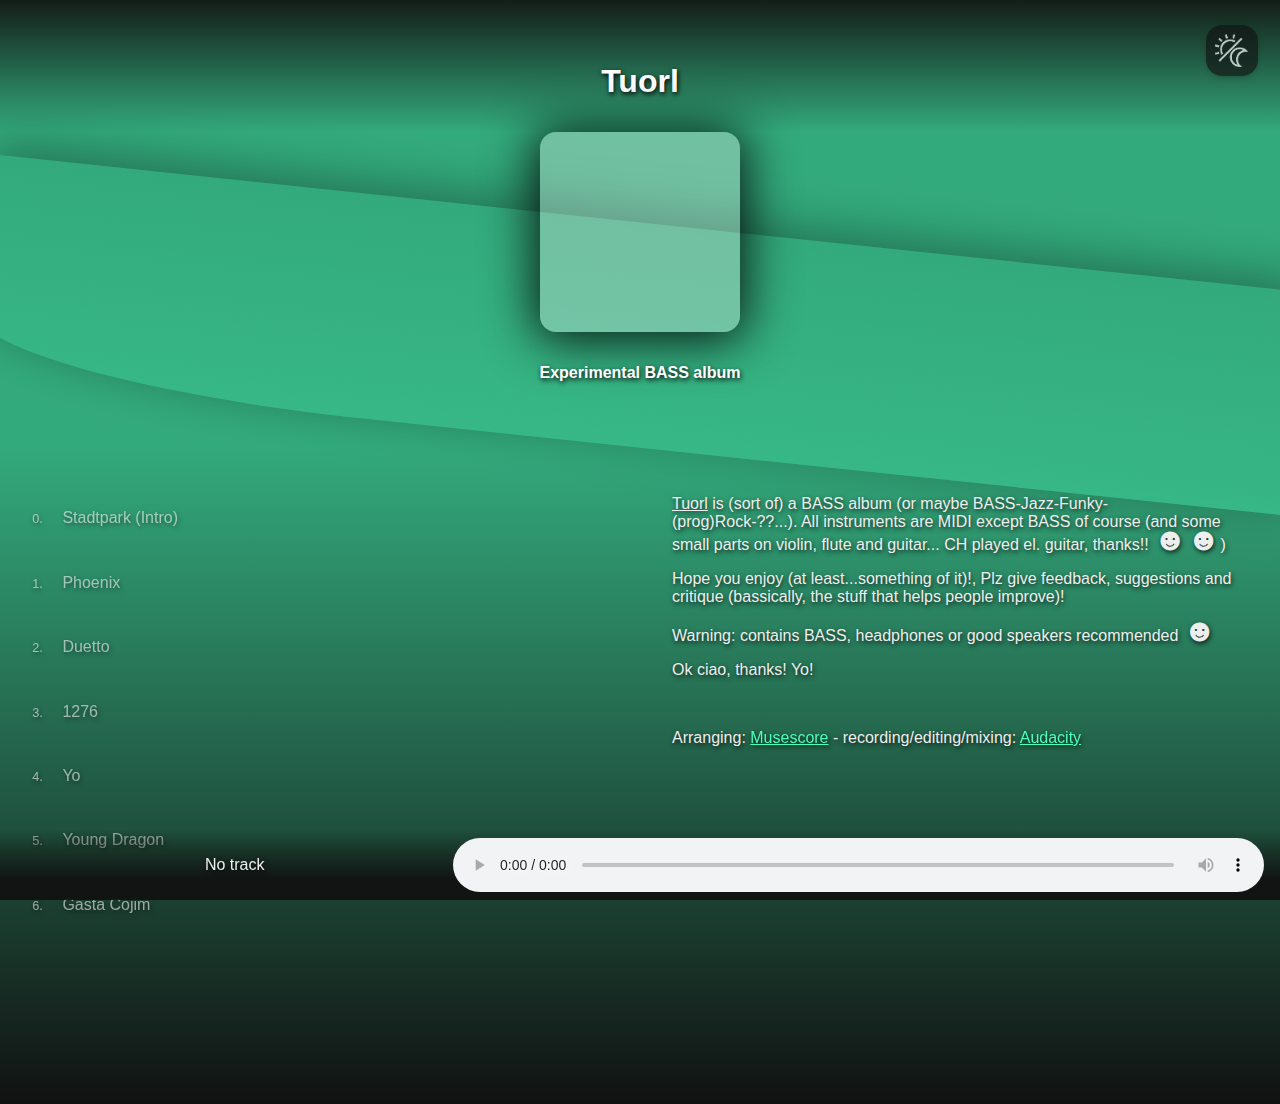
<file: tuorl/index.html>
<!DOCTYPE html>
<html lang="en">
  <head>
    <meta http-equiv="content-type" content="text/html; charset=UTF-8">
    <!-- META-INFO -->
    <title>Tuorl @ LukeMusic</title>
    <meta name="viewport" content="width=device-width, initial-scale=1.0">
    <meta name="description" content="Tuorl BASS Album experiment by Luke">
    <meta name="keywords" content="bass,music,album,jazz,prog,rock,midi,opensource">
    <link rel="shortcut icon" href="../assets/favicon.png" type="image/x-icon">
    <!-- CUSTOM OPEN FONT -->
    <link rel="stylesheet" media="screen" href="https://fontlibrary.org/face/trueno"
      type="text/css">
    <!-- CUSTOM STYLE AND SCRIPTING BY FLOWIN.SPACE -->
    <link rel="stylesheet" href="../assets/style.min.css" type="text/css">
    <script src="../assets/script.min.js" defer="defer"></script>
    <!-- CUSTOMIZATIONS FOT EACH ALBUM/PAGE -->
    <style>
        :root {
            /* MAIN COLOR THEME */
            --theme-color: #33aa7c;
            /* ALBUM COVER IMG */
            --cover-img: url("https://images.unsplash.com/photo-1462965326201-d02e4f455804?ixlib=rb-1.2.1&ixid=eyJhcHBfaWQiOjEyMDd9&auto=format&fit=crop&w=250&q=30");
            /* BACKGROUND IMG */
            --background-img: url("https://images.unsplash.com/photo-1571887379176-bec8d6a71fd6?ixlib=rb-1.2.1&auto=format&fit=crop&w=1050&q=30");
        }
    </style>
    <script>
        // SITE THEME (DARK/LIGHT) default is 'dark'
        let theme = 'dark';
        // TRACKLIST NUMBERING START-POINT (usually 0 or 1, if removed 1 is default)
        let first_track = 0;
        // TRACKLIST NAME/PATH (DO NOT DELETE OR RENAME THIS ARRAY)
        let album = [{
            'title': 'Stadtpark (intro)',
            'path': 'https://bamboo.eigenlab.org/~luke/Music/Tuorl/00_(intro)_Stadtpark.mp3'
        }, {
            'title': 'Phoenix',
            'path': 'https://bamboo.eigenlab.org/~luke/Music/Tuorl/01_Phoenix.mp3'
        }, {
            'title': 'Duetto',
            'path': 'https://bamboo.eigenlab.org/~luke/Music/Tuorl/02_Duetto.mp3'
        }, {
            'title': '1276',
            'path': 'https://bamboo.eigenlab.org/~luke/Music/Tuorl/03_1276.mp3'
        }, {
            'title': 'Yo',
            'path': 'https://bamboo.eigenlab.org/~luke/Music/Tuorl/04_Yo.mp3'
        }, {
            'title': 'Young Dragon',
            'path': 'https://bamboo.eigenlab.org/~luke/Music/Tuorl/05_Young_Dragon.mp3'
        }, {
            'title': 'Gasta Cojim',
            'path': 'https://bamboo.eigenlab.org/~luke/Music/Tuorl/06_Gasta_Cojim.mp3'
        }];
    </script>
  </head>
  <body class="flex dark">
    <header class="tilt-gradient flex column center justify-center"><span id="theme_toggle"
        onclick="toggleTheme();" class="btn-glass"></span>
      <!-- ALBUM TITLE -->
      <h1>Tuorl</h1>
      <span class="album-cover"></span>
      <!-- ALBUM BRIEF DESCRIPTION and/or ARTISTS -->
      <p>Experimental BASS album</p>
    </header>
    <section class="main-content flex">
      <ol id="tracklist">
      </ol>
      <div id="details">
        <!-- ALBUM FULL DETAILS/CREDITS -->
        <p><u>Tuorl</u> is (sort of) a BASS album (or maybe
          BASS-Jazz-Funky-(prog)Rock-??...). All instruments are MIDI except
          BASS of course (and some small parts on violin, flute and guitar... CH
          played el. guitar, thanks!! <span class="big">☻☻</span>)</p>
        <p>Hope you enjoy (at least...something of it)!, Plz give feedback,
          suggestions and critique (bassically, the stuff that helps people
          improve)!</p>
        <p>Warning: contains BASS, headphones or good speakers recommended <span class="big">☻</span></p>
        <p>Ok ciao, thanks! Yo!</p>
        <p><br>
        </p>
        <p>Arranging: <a href="https://musescore.org/en" title="Musescore" target="_blank">Musescore</a>
          - recording/editing/mixing: <a href="Musescore%20" title="https://www.audacityteam.org/"
            target="_blank">Audacity</a></p>
      </div>
    </section>
    <!-- PLAYER, DO NOT TOUCH -->
    <footer id="player" class="flex center space-evenly"><span id="now_playing">No
        track</span><audio src="#" controls="controls"></audio></footer>
  </body>
</html>
</file>
<file: assets/style.min.css>
:root{--theme-color:#3a9;--light-color:#eee;--dark-color:#111;--light-color-bitalpha:#eee5;--dark-color-bitalpha:#111e;--light-color-semialpha:#eee2;--dark-color-semialpha:#1118;--light-txt-shadow:1px 1px 4px #fff8;--dark-txt-shadow:1px 2px 5px #000c;--light-btn:#eeee;--dark-btn:#111d;--trans-a:all .5s;--trans-a-delayed:all .5s .25s;--space:1em;--cover-img:url("https://images.unsplash.com/photo-1462965326201-d02e4f455804?ixlib=rb-1.2.1&ixid=eyJhcHBfaWQiOjEyMDd9&auto=format&fit=crop&w=250&q=30");--background-img:url("https://images.unsplash.com/photo-1571887379176-bec8d6a71fd6?ixlib=rb-1.2.1&auto=format&fit=crop&w=1050&q=30")}::selection{color:var(--theme-color);text-shadow:none!important}.dark ::selection{background:var(--dark-color)}.light ::selection{background:var(--light-color)}*{box-sizing:border-box}.flex{display:flex;flex-wrap:wrap}.flex.column{flex-direction:column}.flex.center{align-items:center}.flex.justify-center{justify-content:center}.flex.space-evenly{justify-content:space-evenly}body{margin:0;width:100vw;min-height:100vh;overflow-x:hidden!important;font-family:TruenoRegular,sans-serif;background:var(--theme-color)}body.dark{color:var(--light-color)}body.light{color:var(--dark-dark)}.btn-glass{opacity:.7;transition:var(--trans-a-delayed) ease-in-out!important;cursor:pointer}.btn-glass:focus,.btn-glass:hover{transition:all .4s!important;opacity:1!important}.btn-glass:active{transform:rotateX(40deg)}.dark .btn-glass{color:var(--light-color);background:var(--dark-color-bitalpha);box-shadow:0 2px 10px -4px #000a}.light .btn-glass{color:var(--dark-color);background:var(--light-color-bitalpha);box-shadow:0 2px 20px -5px #0007}a{color:var(--theme-color);filter:brightness(1.5)}.big{font-size:2em;font-weight:100;line-height:.5em;display:inline}.main-content{width:100%;padding-bottom:8em}.dark .main-content{background:linear-gradient(var(--theme-color),var(--dark-color))}.light .main-content{background:linear-gradient(var(--theme-color),var(--light-color))}header{width:100vw;background:var(--background-img) center center no-repeat;background-size:cover;user-select:none;color:#fff;text-shadow:1px 2px 5px #000f!important;font-weight:700;text-align:center;z-index:0;position:relative;top:-1px}header::after{content:'';width:100%;height:5em;background:linear-gradient(transparent,var(--theme-color))}header *{z-index:1}header.tilt-gradient{padding-bottom:3em}header.tilt-gradient::after{width:calc(100% + 3em);height:50%;background:linear-gradient(transparent,var(--theme-color));transform:rotate(6deg);border-radius:0 0 0 30%;box-shadow:0 -10px 50px #0005;top:50%;position:absolute;transition:var(--trans-a)}.dark header.tilt-gradient::after{filter:brightness(1.08)}.light header.tilt-gradient::after{filter:brightness(.97)}header .album-cover{box-shadow:0 3px 50px 5px #000d;width:200px;height:200px;border-radius:1em;padding:.7em;margin-bottom:1em}.dark header .album-cover{background:var(--light-color-bitalpha)}.light header .album-cover{background:var(--dark-color-bitalpha)}header .album-cover::after{content:'';display:block;position:relative;top:0;border-radius:.4em;width:100%;height:100%;background:no-repeat var(--cover-img);background-size:cover}header h1{margin:0;padding:2em 0 1em 0;flex:1;width:100%}.light header h1{background:linear-gradient(var(--light-color-bitalpha),transparent)}.dark header h1{background:linear-gradient(var(--dark-color-bitalpha),transparent)}#theme_toggle{position:absolute;top:.6em;right:.4em;margin:1em;background-image:url(sunmoon.png);background-repeat:no-repeat;background-size:contain;width:3.2em;height:3.2em;border-radius:var(--space);z-index:2}.light #theme_toggle{filter:invert(1);background-color:var(--dark-btn)}.dark .main-content{text-shadow:var(--dark-txt-shadow)!important}.light .main-content{text-shadow:var(--light-txt-shadow)!important}.main-content>#details,.main-content>#tracklist{flex:1;min-width:350px;z-index:1}.main-content>#details{padding:2em 3em .5em 3em;transition:var(--trans-a)!important}#tracklist{margin:1em;padding:1em;list-style:decimal}.track{padding:1rem;margin:.9rem;border-radius:var(--space);cursor:pointer;transition:var(--trans-a)!important;user-select:none;opacity:.6;align-items:center;text-transform:capitalize}.track::marker{font-size:.8rem}.track.active,.track:active,.track:focus,.track:hover{opacity:.9;padding-left:1rem}.track>.play{display:flex}.track>.play::before{content:'';background:no-repeat url(play.png) center center;background-size:contain;width:.6em;height:1.3em;padding:0;opacity:0;transition:all .5s;margin-right:0;display:inline-block;transform-origin:50% 50%}.dark .track>.play::before{filter:invert(1)}.light .track>.play::before{filter:invert(0)}.track.active>.play::before,.track:active>.play::before,.track:focus>.play::before,.track:hover>.play::before{margin-right:.6em;opacity:1;width:2em}#player{position:fixed;bottom:0;width:100vw;min-height:3em;padding:.5rem 1em;margin:0;flex-wrap:wrap-reverse!important;transition:var(--trans-a)!important;z-index:3}.dark #player{background:linear-gradient(transparent,var(--dark-color-bitalpha) 70%);color:var(--light-color);text-shadow:var(--dark-txt-shadow)!important}.light #player{background:linear-gradient(transparent,var(--light-color-bitalpha) 70%);color:var(--dark-color);text-shadow:var(--light-txt-shadow)!important}#player>audio{flex:2;min-width:250px;align-self:center}#player>#now_playing{flex:1;padding:1em;text-align:center;min-width:250px}@media screen and (max-width:500px){#tracklist{box-shadow:var(--dark-txt-shadow);padding:0;margin:2em;border-radius:1em;overflow-y:hidden}.dark #tracklist{background-color:var(--dark-color-semialpha);box-shadow:var(--dark-txt-shadow)}.light #tracklist{background-color:var(--light-color-semialpha);box-shadow:var(--light-txt-shadow)}.track{padding:1rem;padding-left:0;margin:0 0 0 1.6em;border-radius:0;background-color:var(--dark-color-semialpha)}header::after{padding-bottom:0;transform:rotate(0)!important;position:relative!important;border-radius:0!important;filter:none!important;width:100%!important;height:5em!important;top:0!important;box-shadow:none!important}header{padding:0!important}}
</file>
